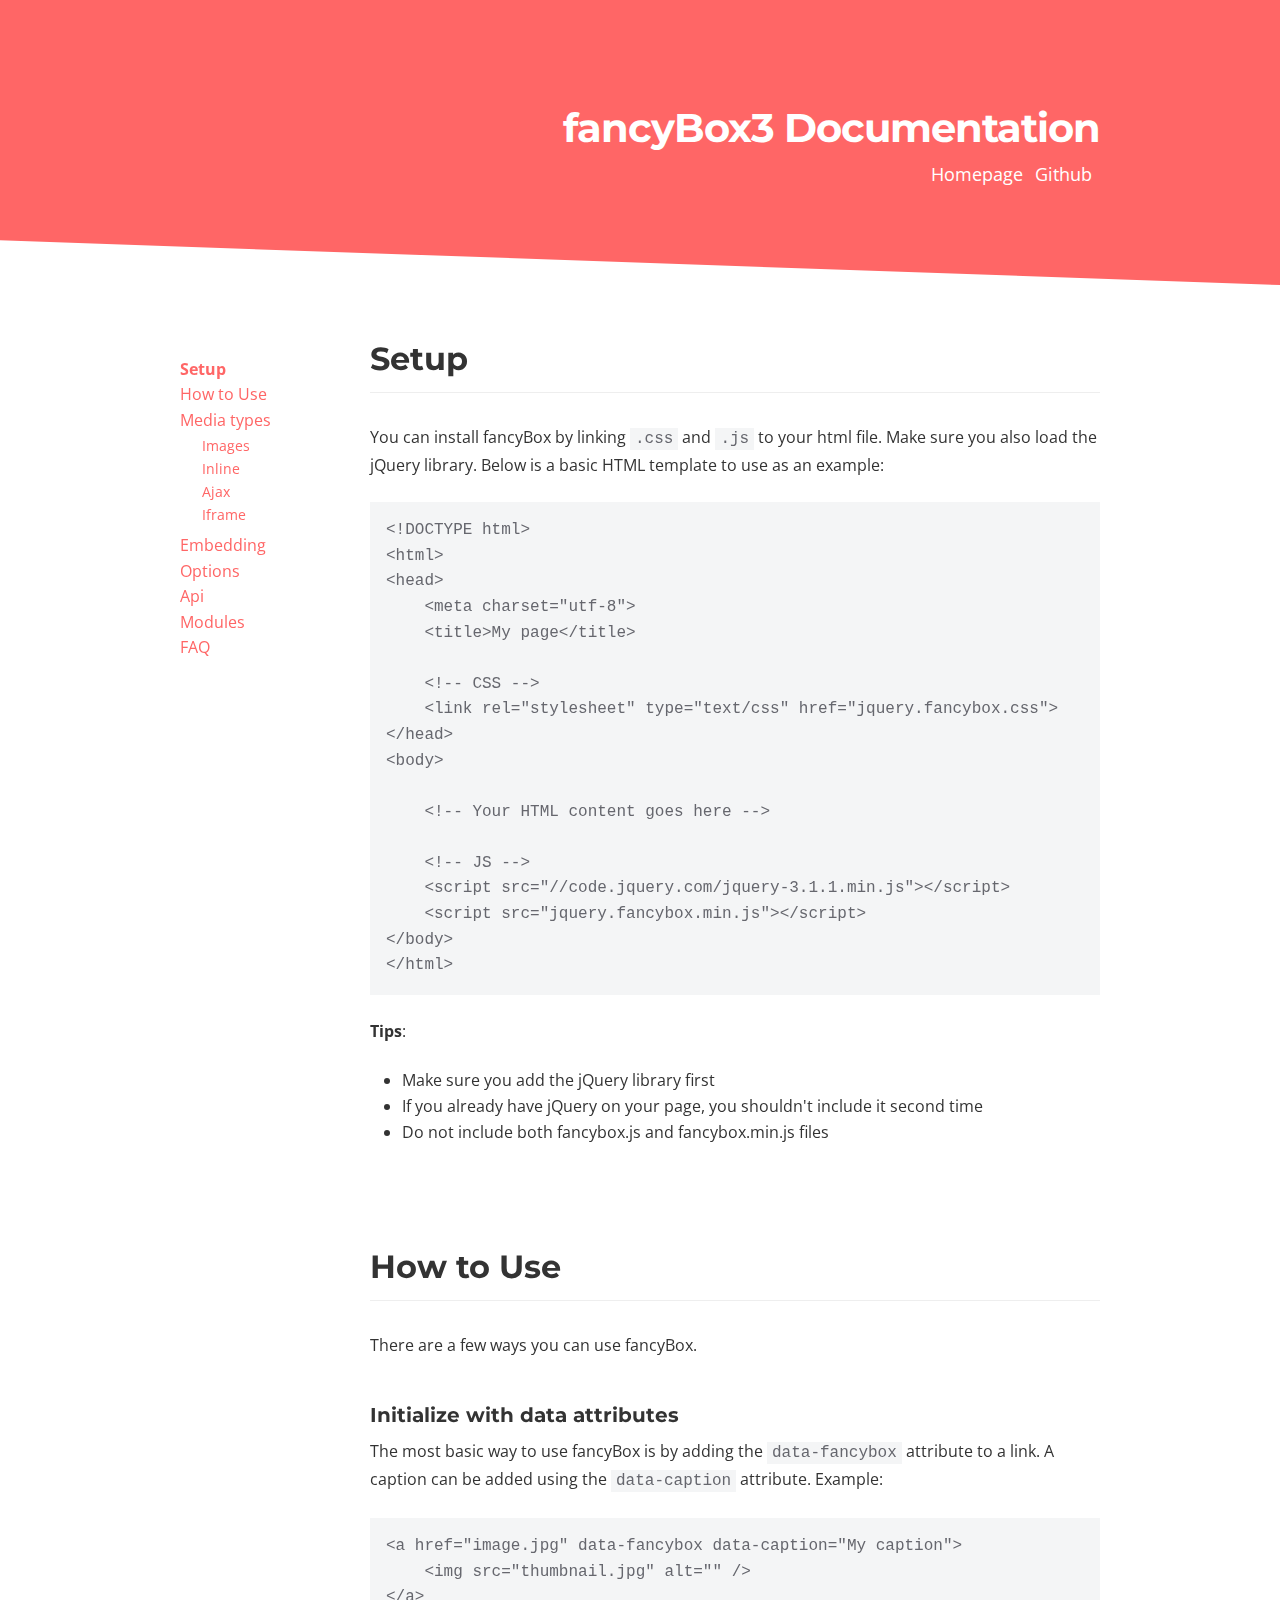
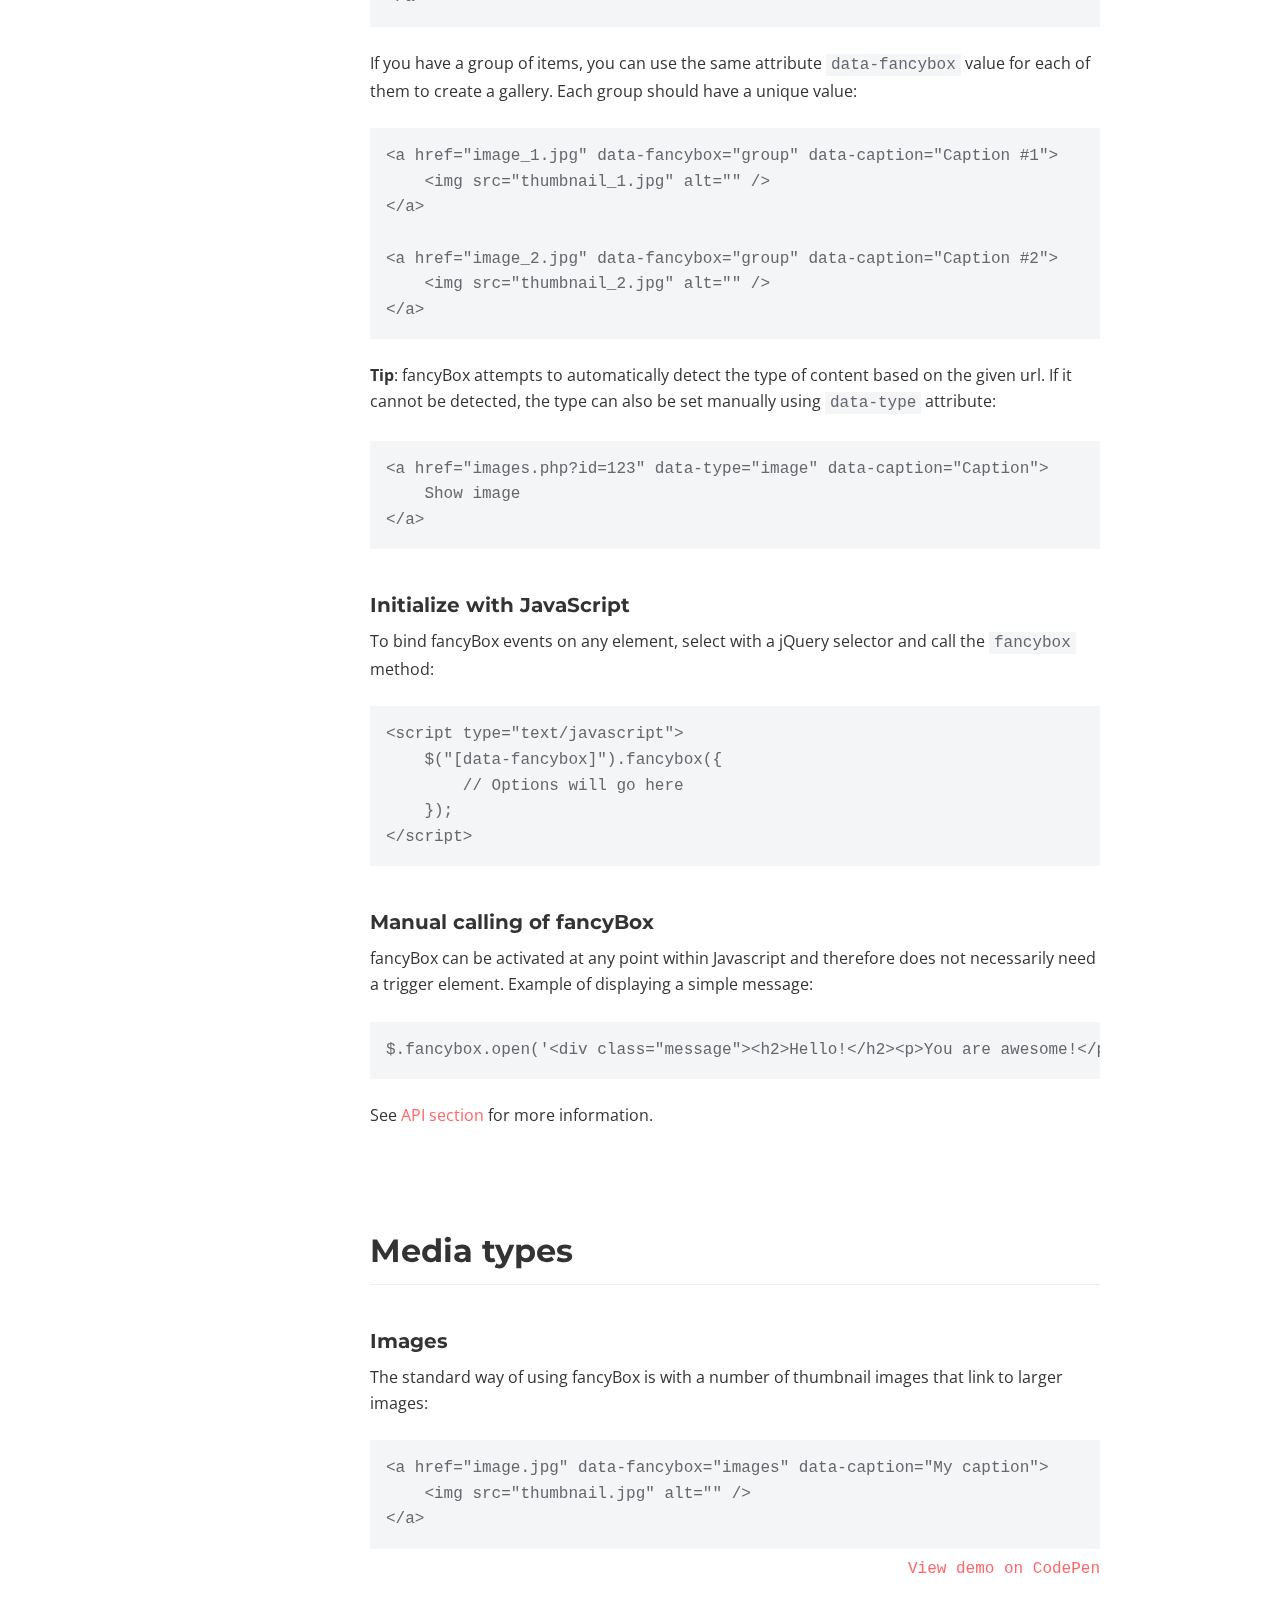
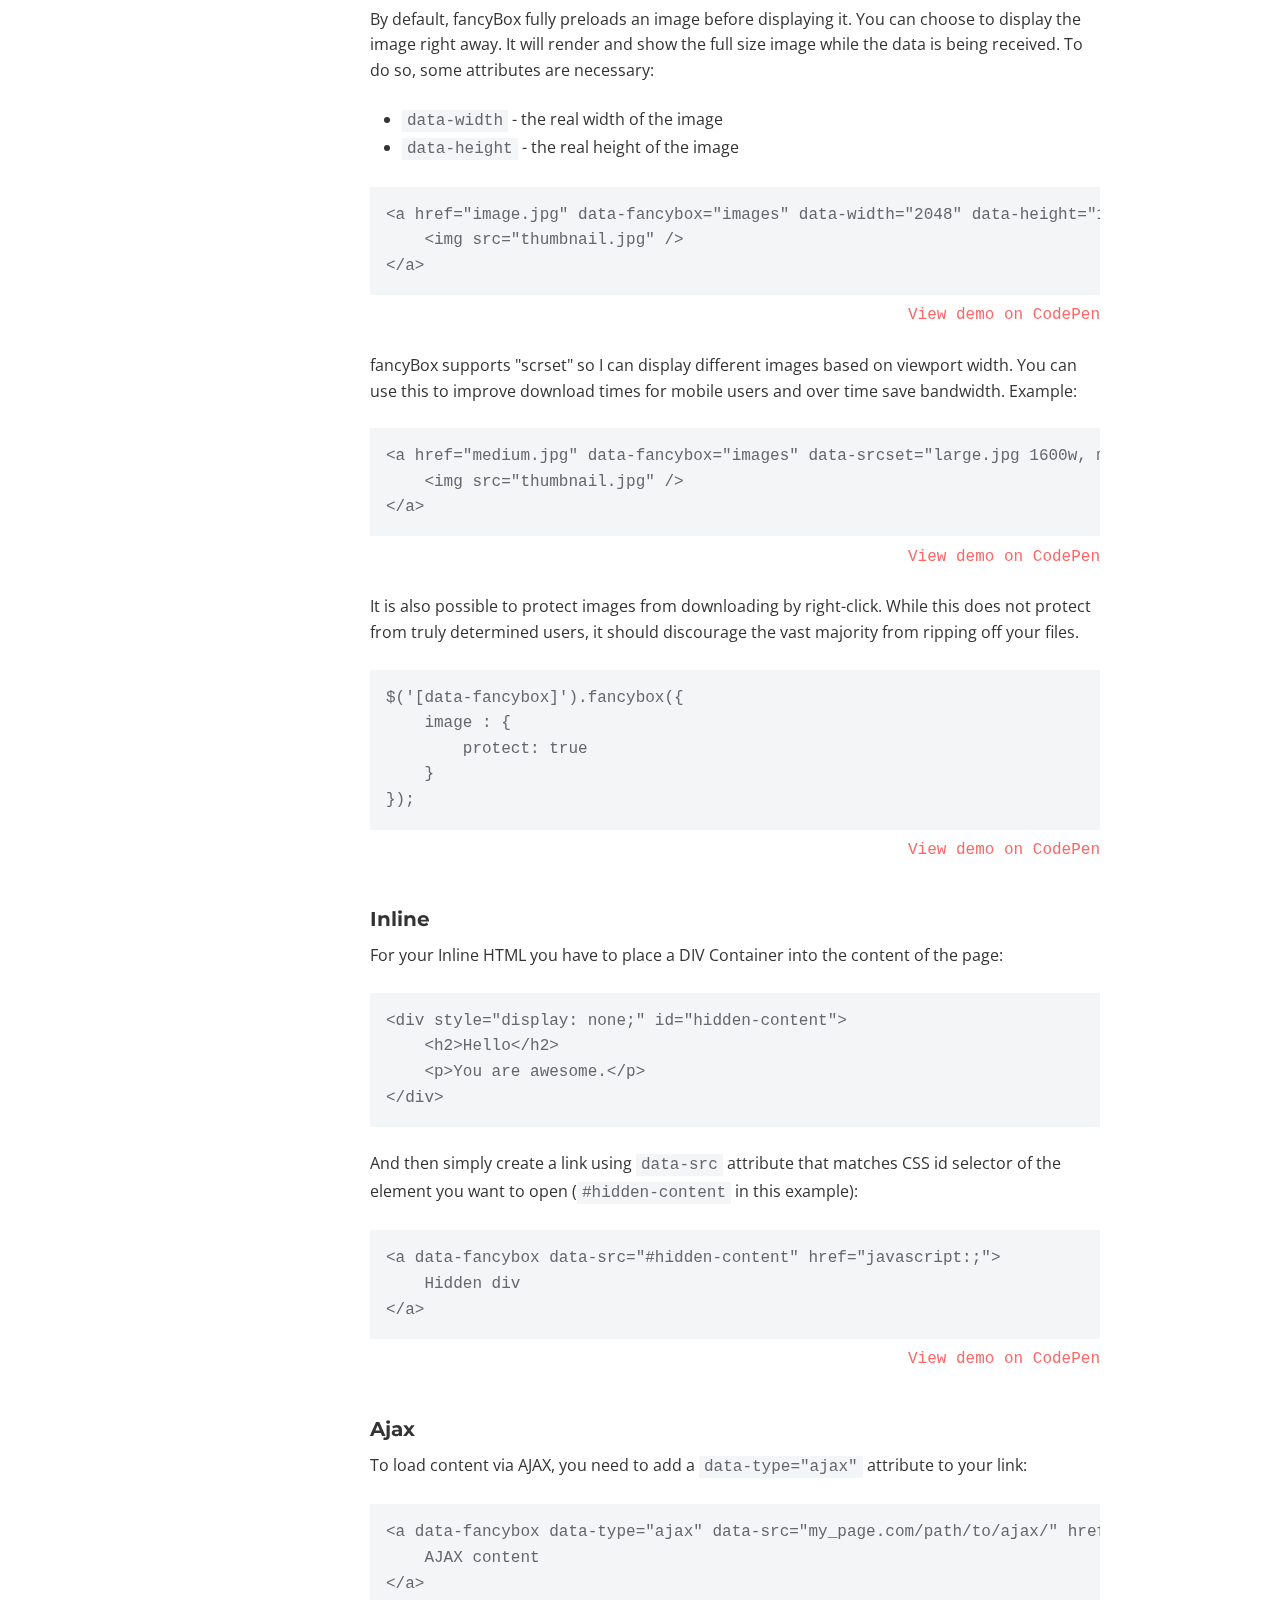
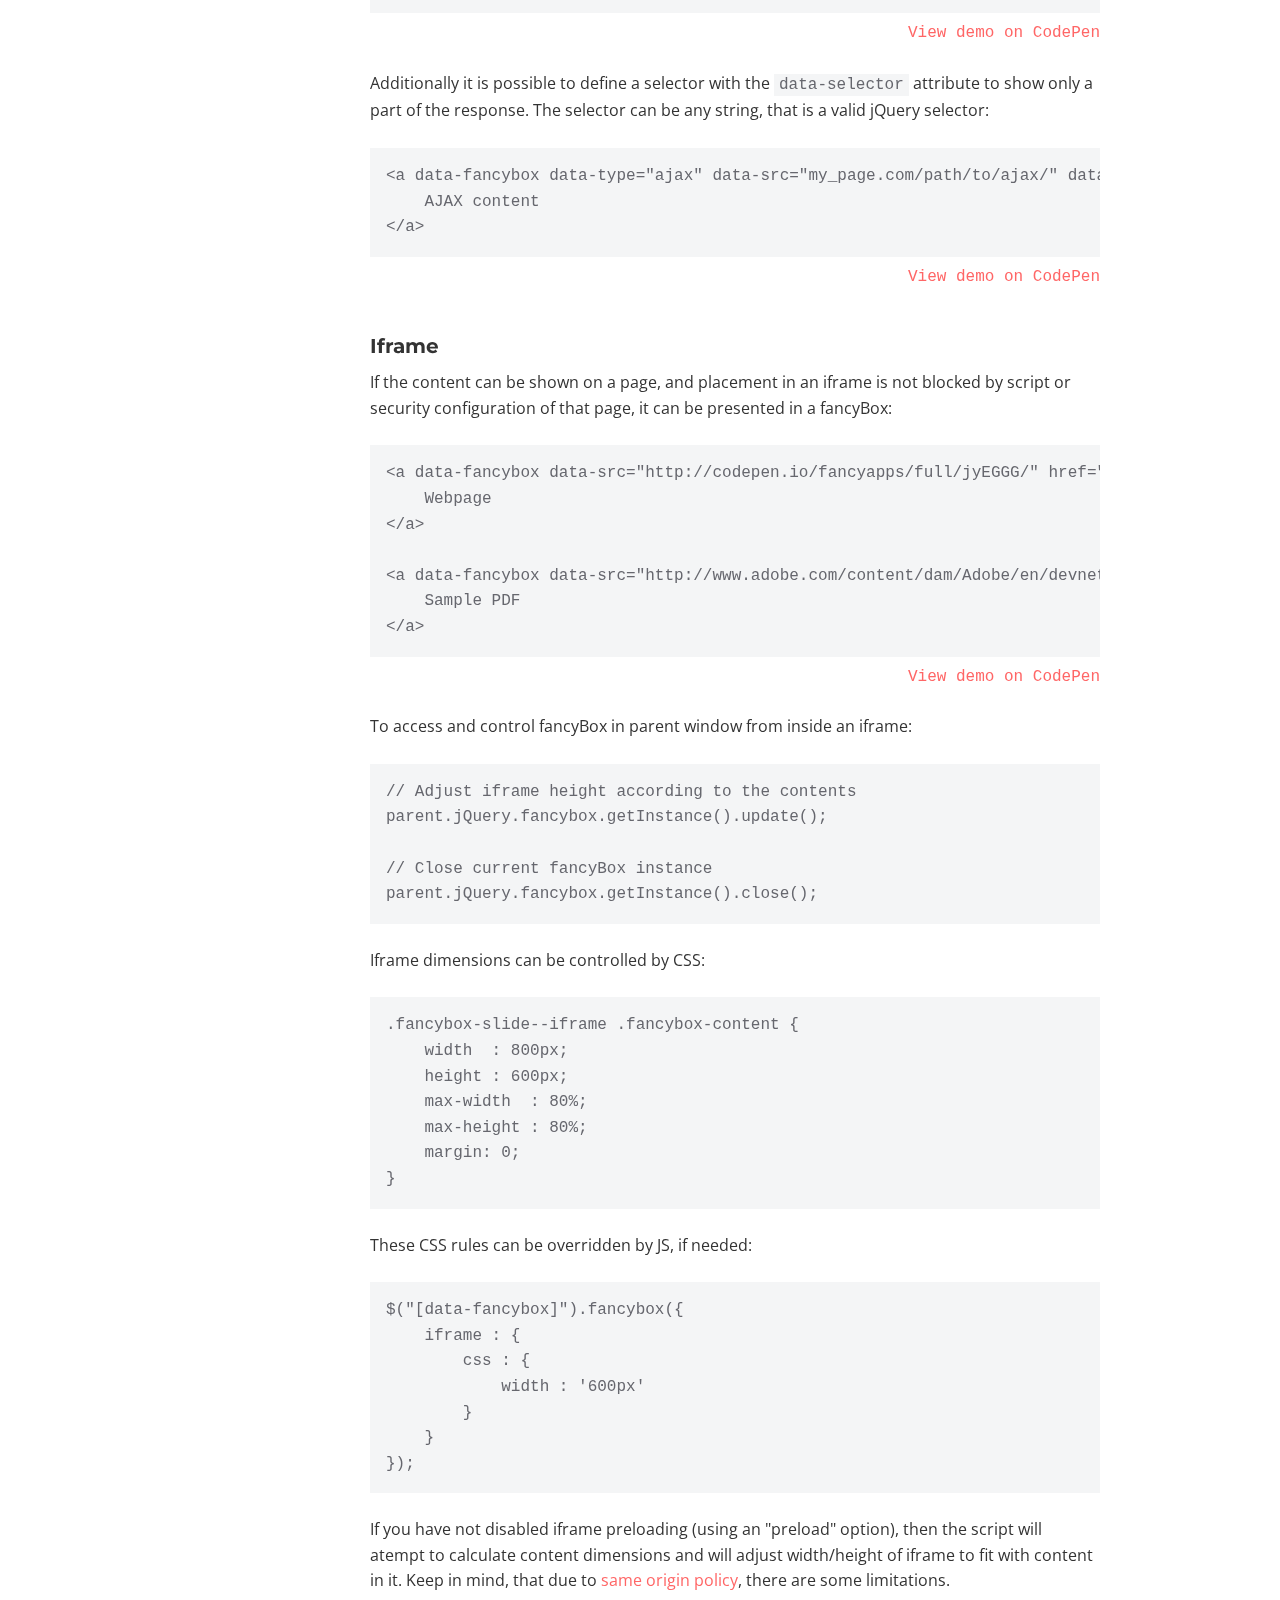
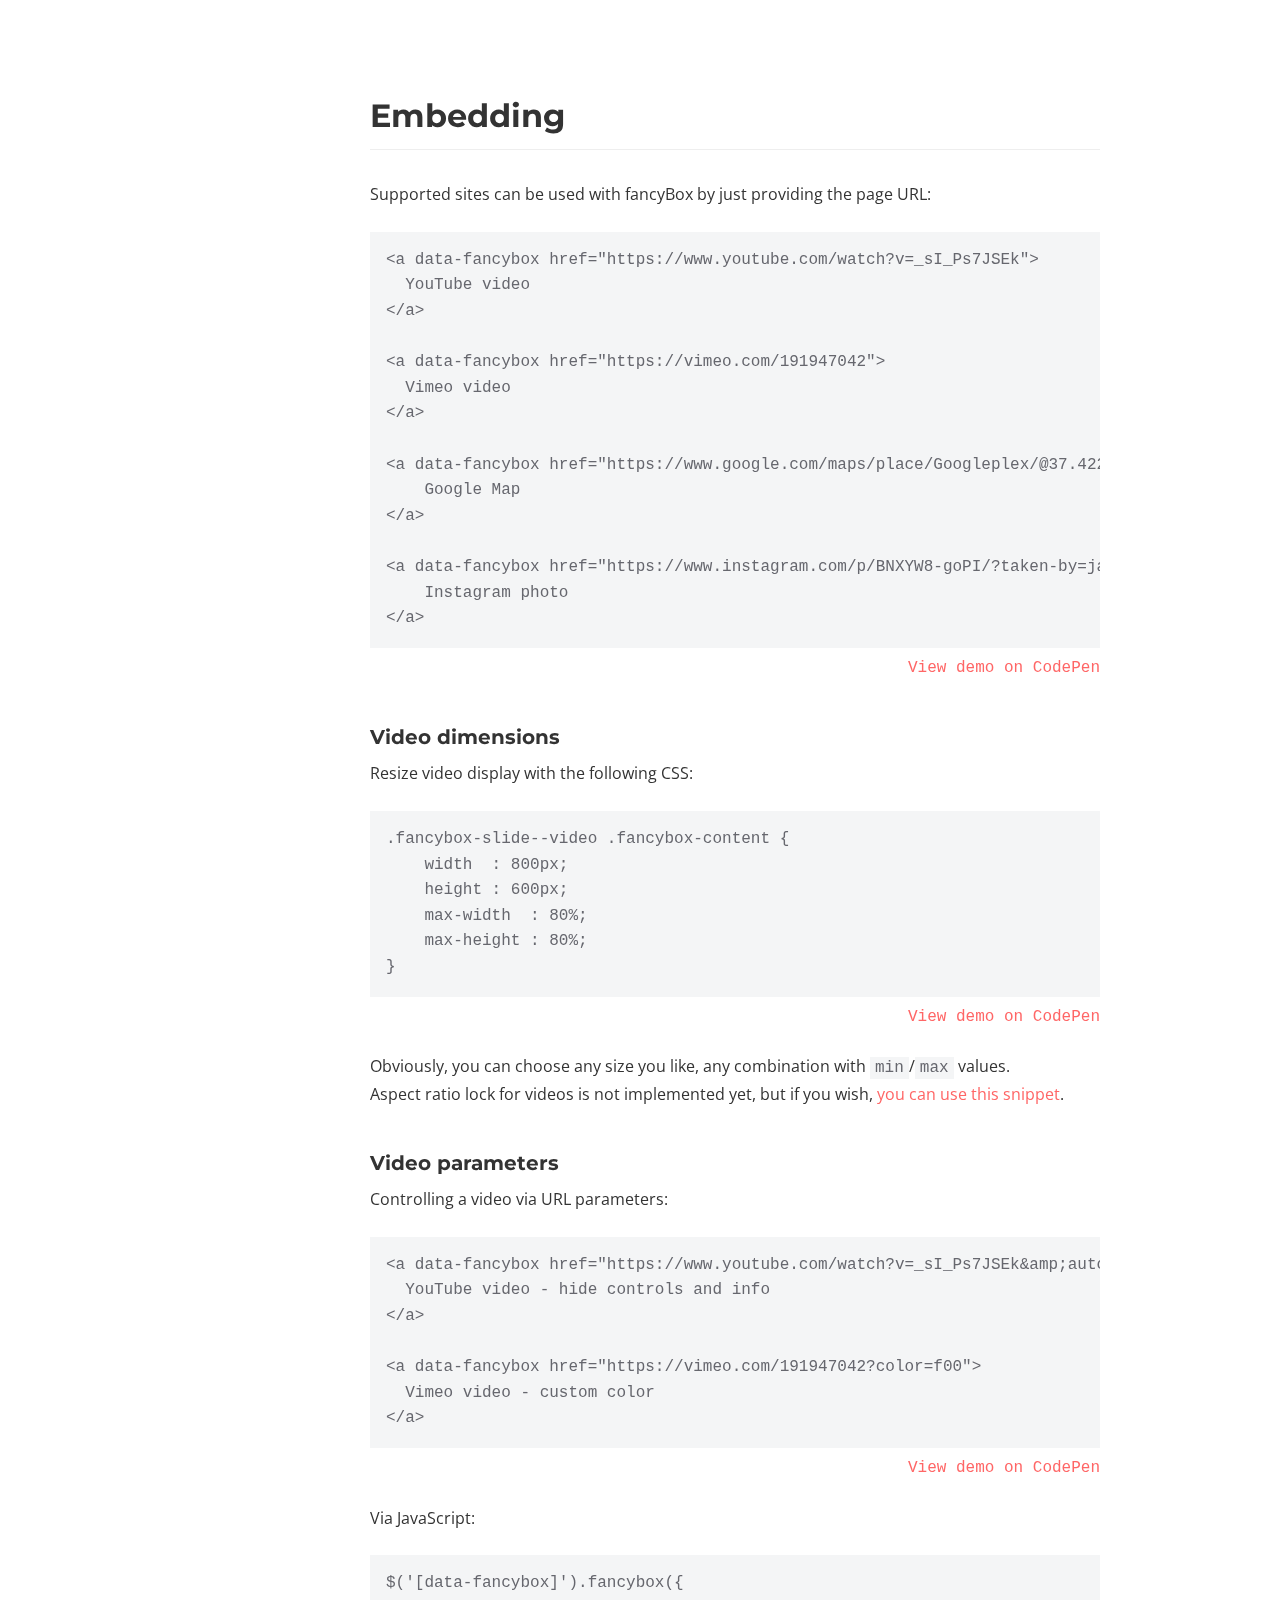
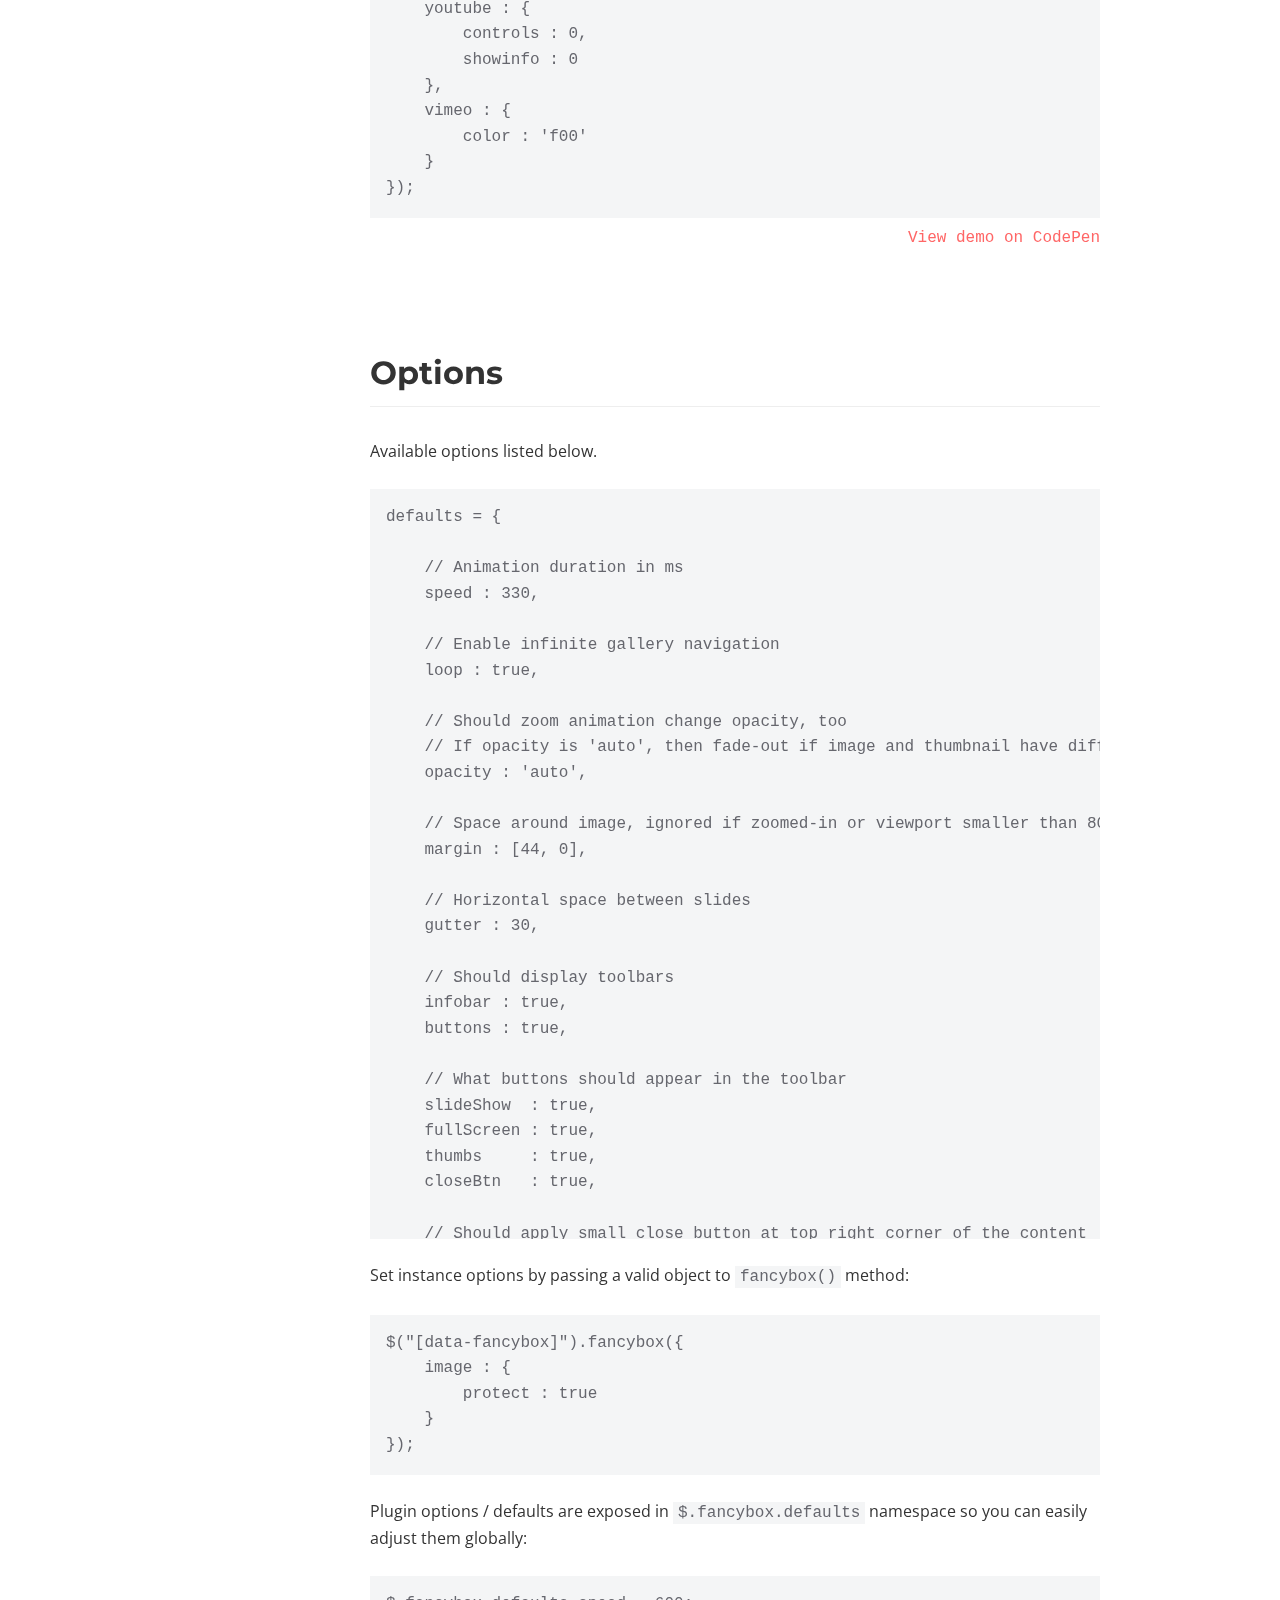
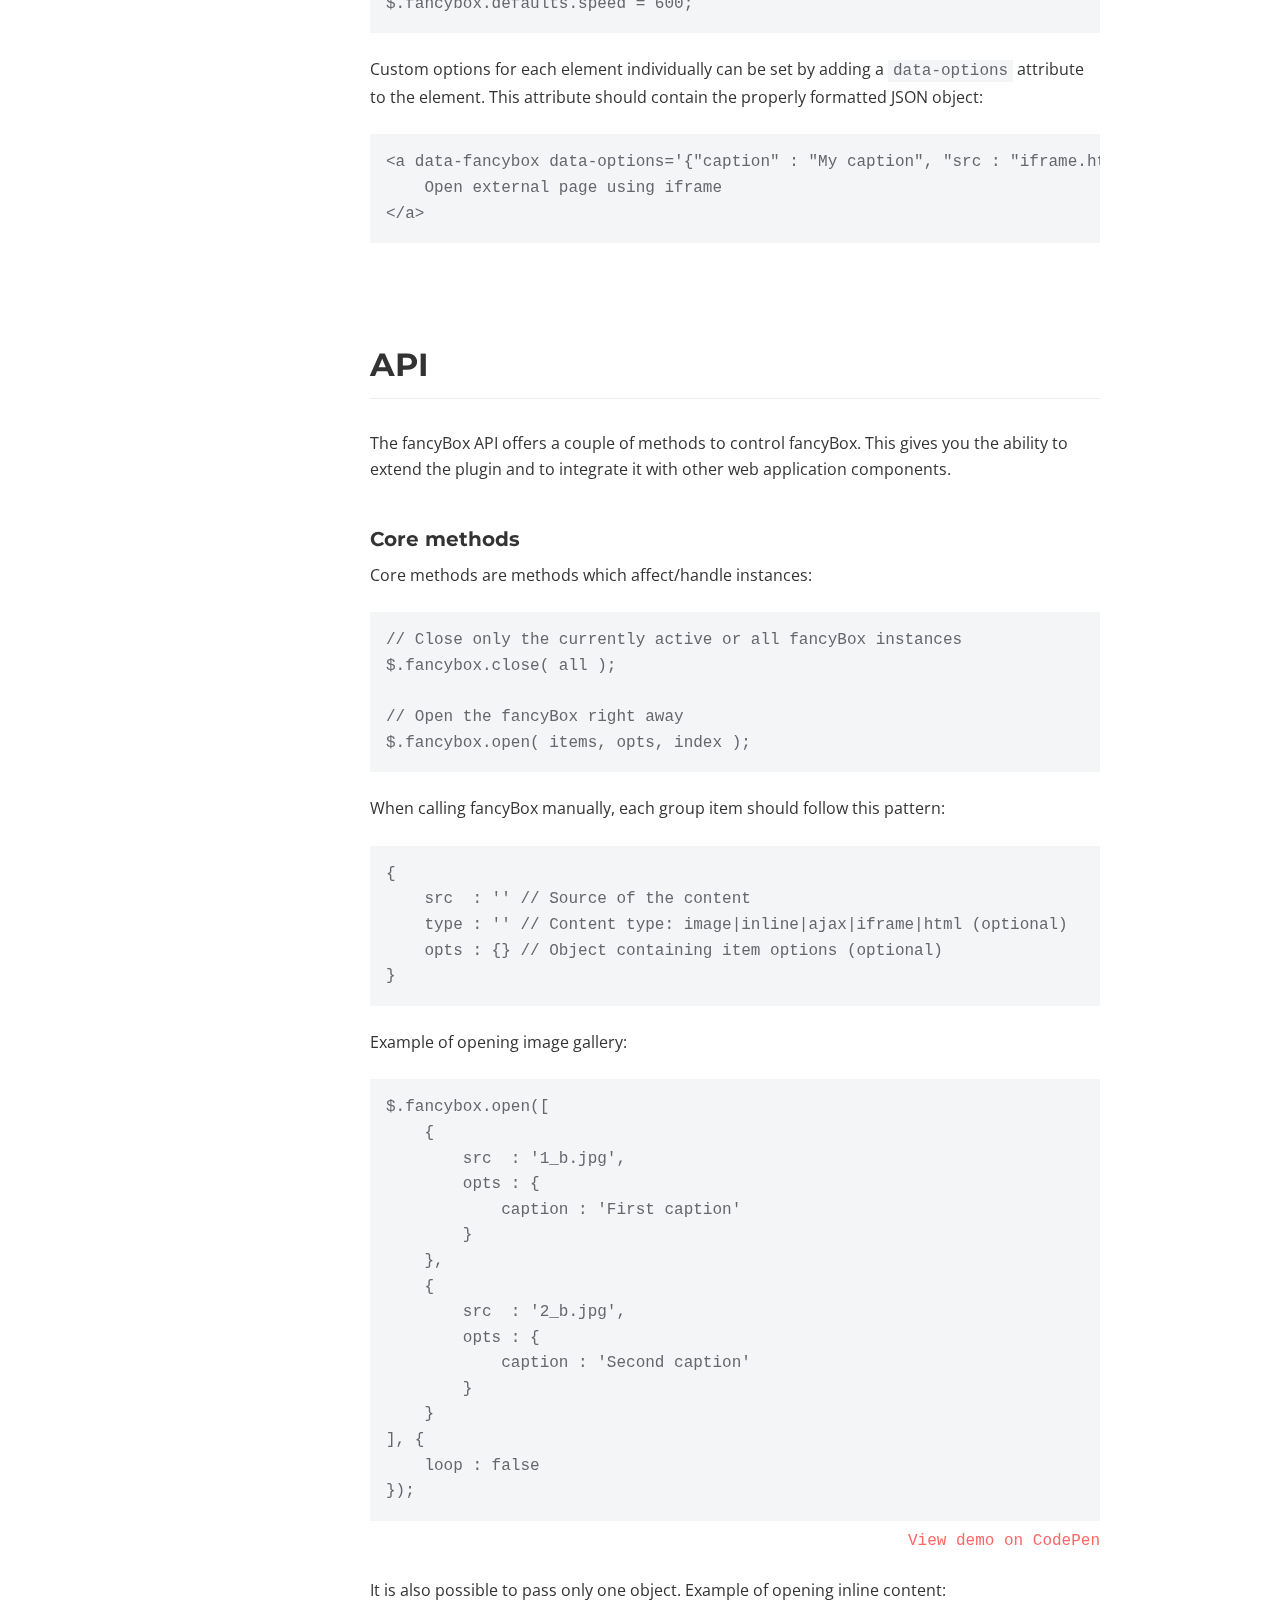
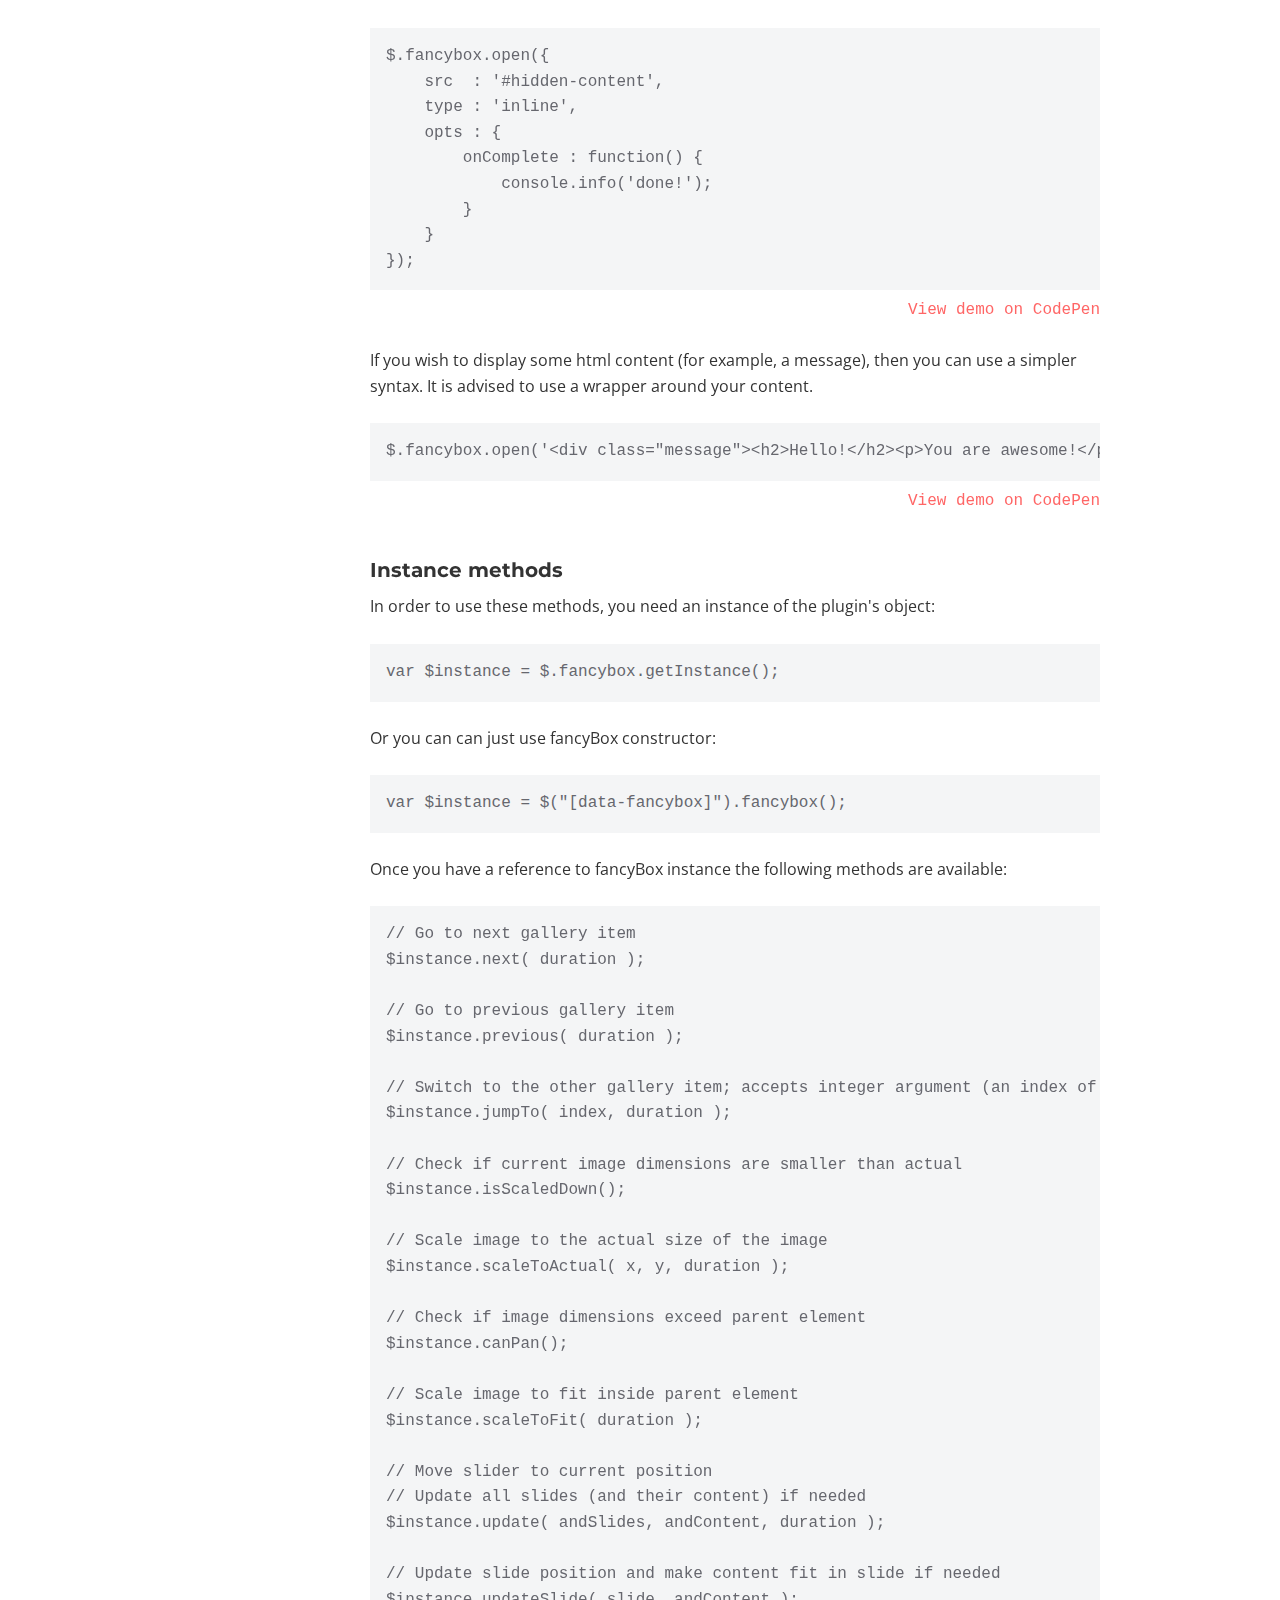
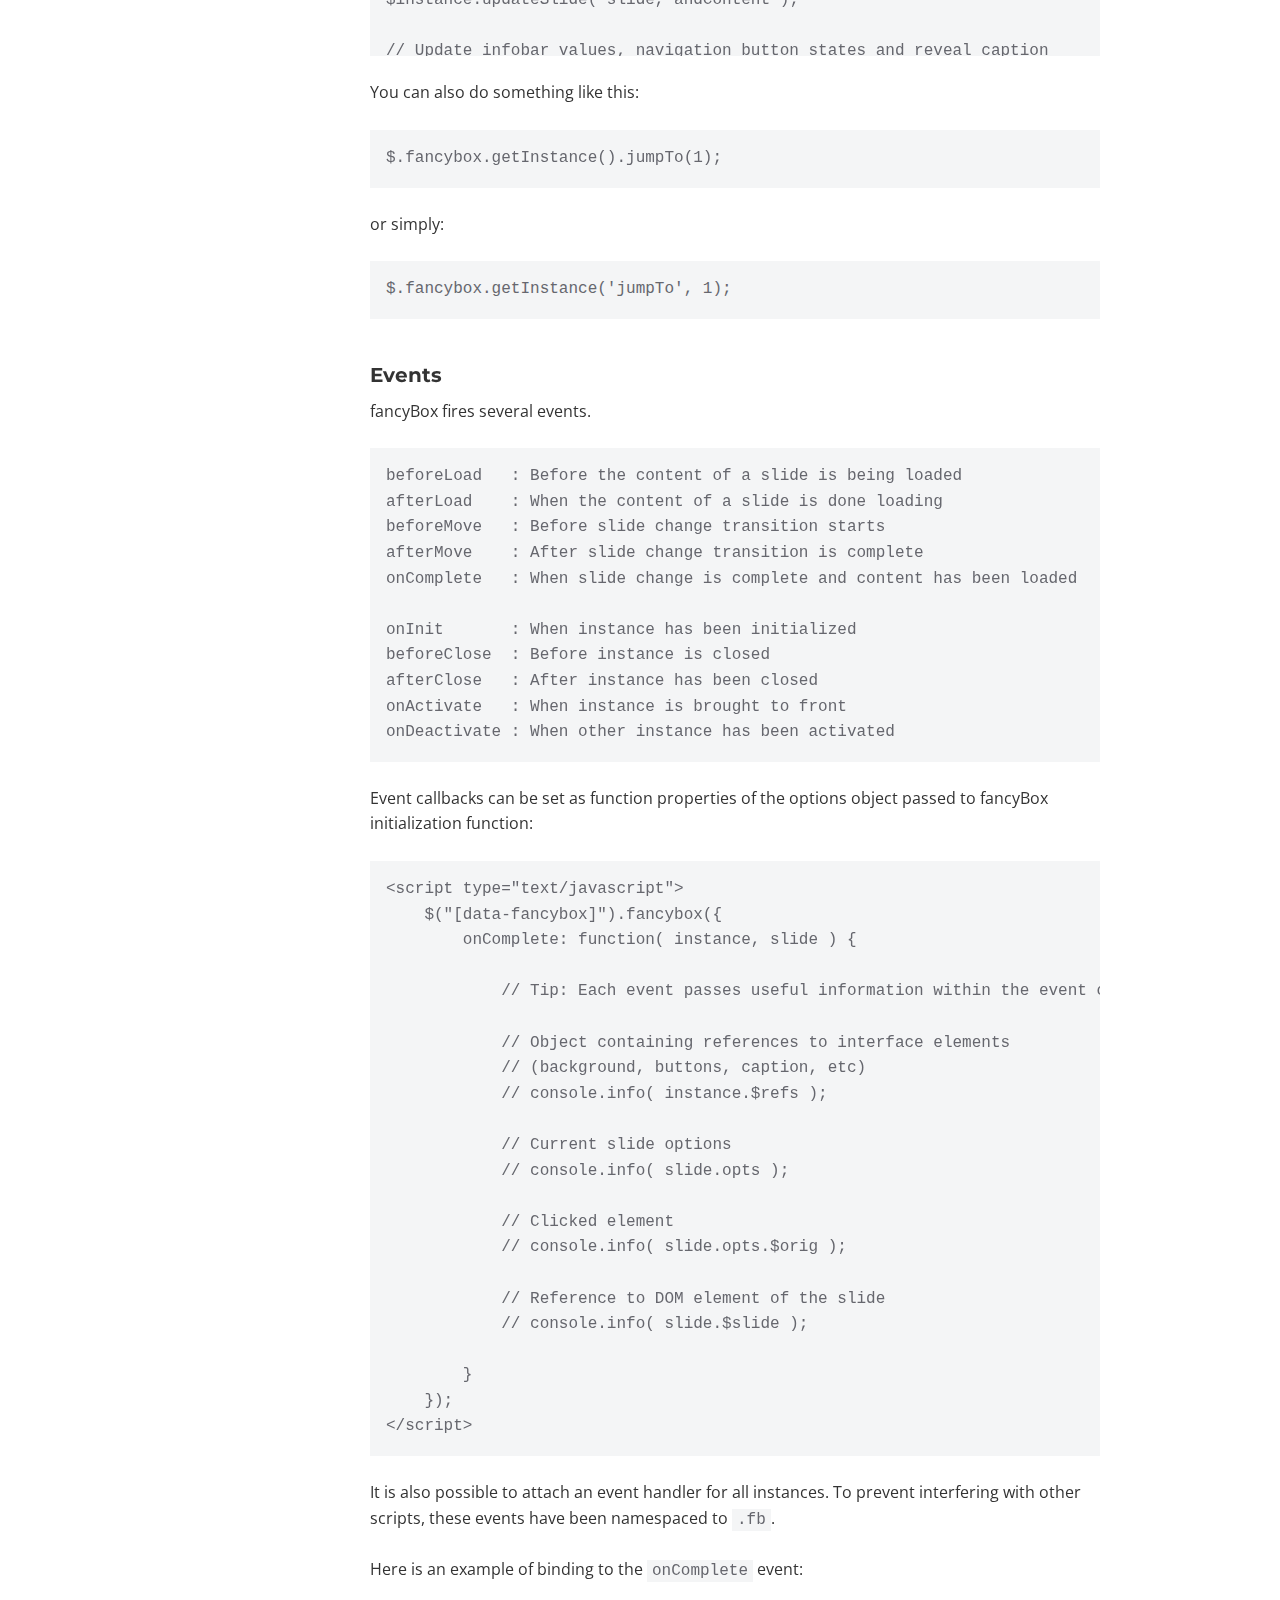
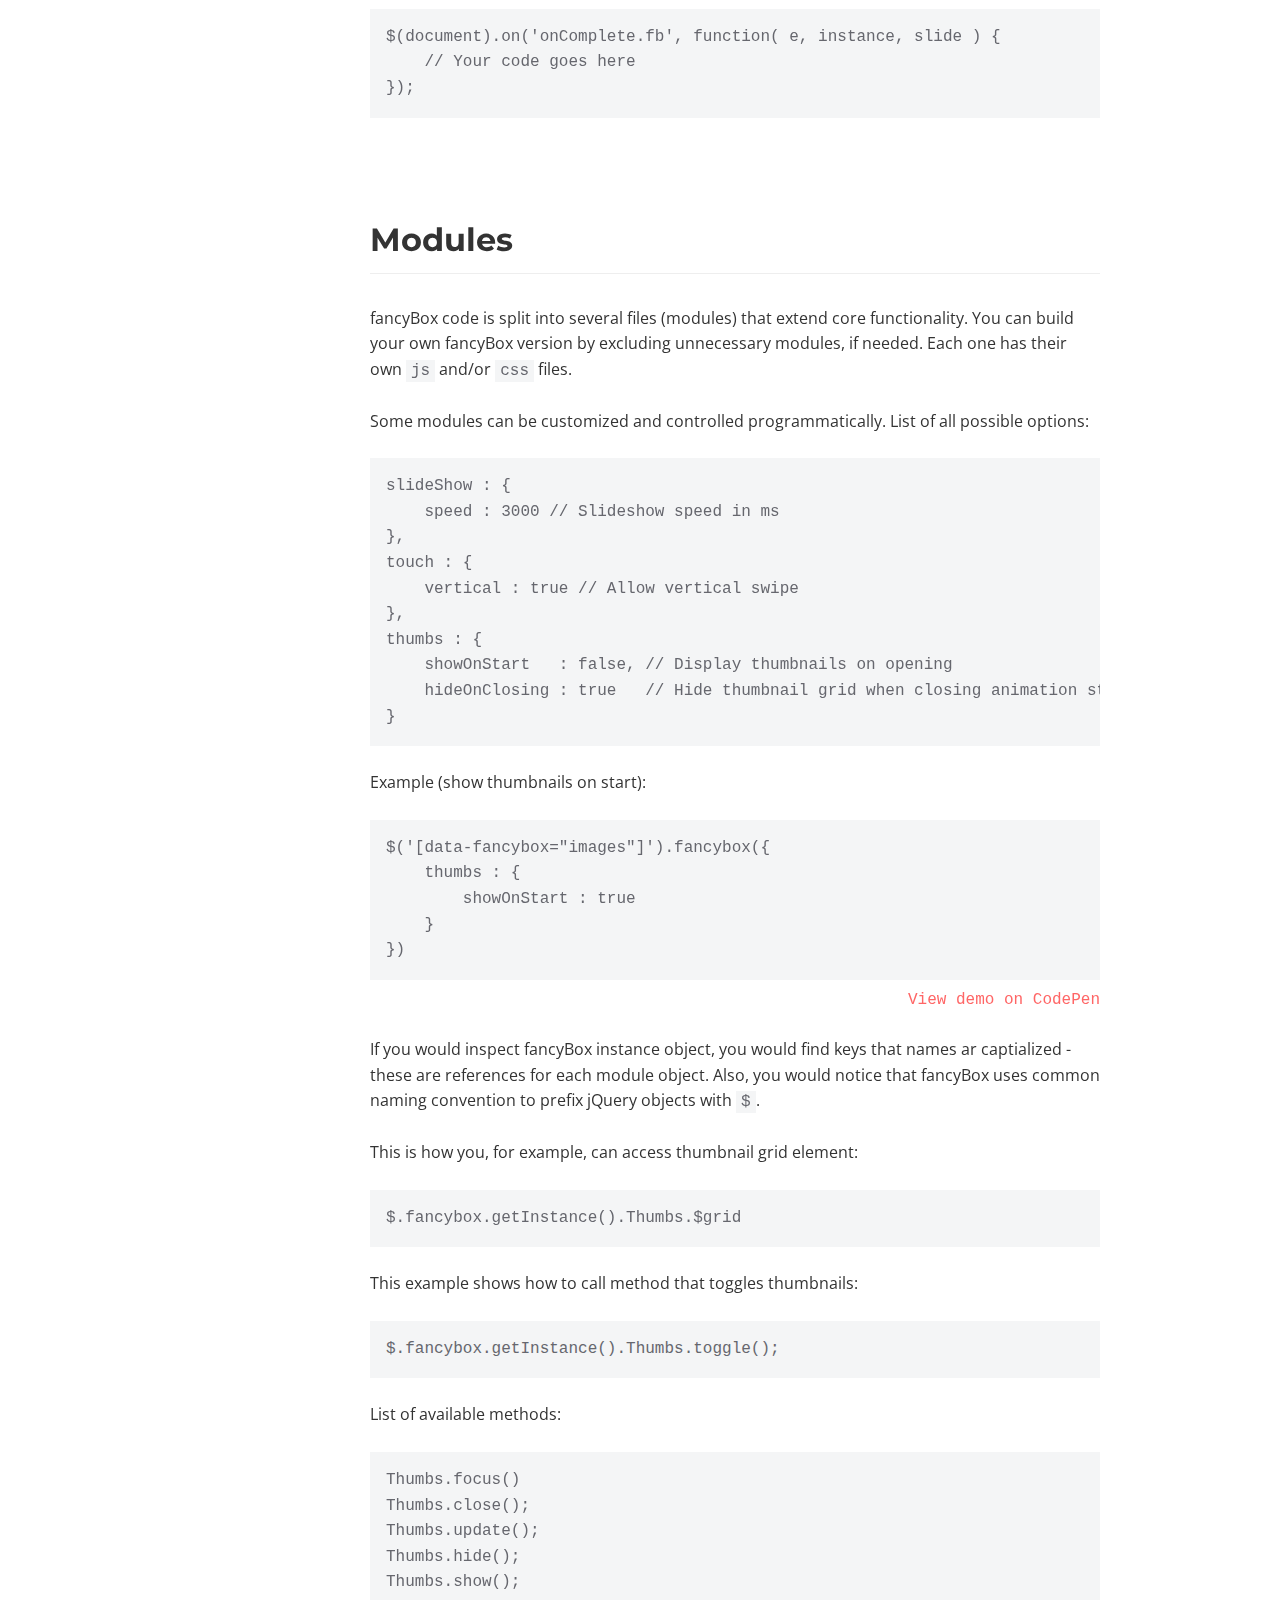
<file: js/fancyBox/docs/index.html>
<!doctype html>
<html>
<head>
	<title>fancyBox - touch enabled, responsive and fully customizable lightbox script</title>

	<meta name="viewport" content="user-scalable=no, width=device-width, initial-scale=1.0, maximum-scale=1.0">
	<meta content="text/html;charset=utf-8" http-equiv="Content-Type">

	<link href="https://fonts.googleapis.com/css?family=Montserrat:400,700|Open+Sans:400,700" rel="stylesheet">

	<script src="//code.jquery.com/jquery-3.1.1.min.js"></script>

	<style>
		/* Reset */

		html, body, div, span, applet, object, iframe, h1, h2, h3, h4, h5, h6, p, blockquote, pre, a, abbr, acronym, address, big, cite, code, del, dfn, em, img, ins, kbd, q, s, samp, small, strike, strong, sub, sup, tt, var, b, u, i, center, dl, dt, dd, ol, ul, li, fieldset, form, label, legend, table, caption, tbody, tfoot, thead, tr, th, td, article, aside, canvas, details, embed, figure, figcaption, footer, header, hgroup, menu, nav, output, ruby, section, summary, time, mark, audio, video {
			margin: 0;
			padding: 0;
			border: 0;
			font-size: 100%;
			font: inherit;
			vertical-align: baseline;
		}

		html {
		 	box-sizing: border-box;
		}

		*, *:before, *:after {
		 	box-sizing: inherit;
		}

		article, aside, details, figcaption, figure, footer, header, hgroup, menu, nav, section {
			display: block;
		}

		table {
			border-collapse: collapse;
			border-spacing: 0;
		}

		/* Common styling */

		body {
			-webkit-text-size-adjust: none;
			font-family: 'Open Sans', 'Helvetica Neue', Helvetica, Arial, sans-serif;
			font-size: 16px;
			line-height: 1.6;
			color: #333;
		}

		h1, h2, h3 {
			font-family: 'Montserrat', 'Helvetica Neue', Helvetica, Arial, sans-serif;
			font-weight: 700;
			color: #333;
		}

		a {
			color: #FF6666;
			text-decoration: none;
		}

		a:hover {
			text-decoration: underline;
		}

		a.active {
			font-weight: bold;
		}

		h1, h2, h3 {
		    font-family: 'Montserrat', sans-serif;
		    font-weight: 700;
		    color: #333;
		}

		h1 {
			font-size: 2.5em;
			font-weight: bold;
			letter-spacing: -1px;
		}

		h1 a:hover {
			text-decoration: none;
		}

		h2 {
			margin: 3em 0 1em 0;
			padding-bottom: 0.25em;
			font-size: 2em;
			border-bottom: 1px solid #eee;
		}

		h2:first-of-type {
			margin-top: 0;
		}

		h3 {
			margin-top: 2em;
			font-size: 1.25em;
		}

		b {
			font-weight: 700;
		}

		p {
			margin: 0.5em 0 1.5em 0;
		}

		p:last-child {
			margin-bottom: 0;
		}

		ul {
		    padding-left: 2em;
		    margin: 0.5em 0 1.5em 0;
		}

		pre, code, .demo {
			font-family: Consolas,"Liberation Mono",Courier,monospace;
		}

		pre, code {
			background: #F4F5F6;
			color: #66676E;
		}

		pre {
			padding: 1em;
			margin-bottom: 1.5em;
			overflow: auto;
			max-height: calc(100vh - 150px);
			-moz-tab-size: 4;
			tab-size: 4;
		}

		code {
			padding: 2px 5px;
		}

		pre code {
			padding: 0;
		}

		.demo {
			margin-top: -1em;
			text-align: right;
		}


		/* Layout */

		header {
			position: relative;
			padding: 6em 0 6em 0;
			margin-bottom: 3em;
			background: #FF6666;
			color: #fff;
			text-align: right;
		}

		header:before {
			content: '';
			position: absolute;
			left: 0;
			right: 0;
			top: 100%;
			height: 500px;
			background: #fff;
			-webkit-transform-origin: right;
			    -ms-transform-origin: right;
			       transform-origin: right;
			-webkit-transform: skewY(2deg);
			    -ms-transform: skewY(2deg);
			        transform: skewY(2deg);
		}

		.content {
			position: relative;
			max-width: 1020px;
			margin: 0 auto;
			padding: 0 50px;
		}

		section .content {
			padding-left: 240px;
		}

		footer .content {
			padding: 6em 50px 3em 240px;
		}

		aside {
			position: absolute;
			top: 0;
			left : 50px;
			width: 200px;
		}

		/* Header */

		header h1, header h1 a {
			color: #fff;
		}

		header ul {
			margin: 0;
			padding: 0;
			list-style: none;
		}

		header ul li {
			display: inline-block;
			margin-right: 0.5em;
		}

		header ul li a {
			font-size: 1.125em;
			color: #fff;
		}

		/* Sidebar */

		aside ul {
			position: relative;;
			top: 0;
			list-style: none;
			padding: 1.5em 0;
			margin: 0;
		}

		aside ul ul {
			padding: 0 0 0.5em 1.5em;
			font-size: 90%;
		}

		@media all and (max-width: 800px) {

			aside {
				position: relative;
				left: 0;
			}

			.content {
				padding: 0 25px;
			}

			section .content,
			footer .content {
				padding-left: 25px;
			}

		}

	</style>
</head>
<body>

	<header>
		<div class="content">
			<h1><a href="http://fancyapps.com/fancybox/3/">fancyBox3</a> Documentation</h1>

			<ul>
				<li><a href="http://fancyapps.com/fancybox/3/">Homepage</a></li>
				<li><a href="https://github.com/fancyapps/fancyBox">Github</a></li>
			</ul>
		</div>
	</header>

	<section>
		<div class="content">

			<aside>
				<ul class="sticky">
					<li><a href="#setup">Setup</a></li>
					<li><a href="#usage">How to Use</a></li>
					<li>
						<a href="#media_types">Media types</a>

						<ul>
							<li><a href="#images">Images</a></li>
							<li><a href="#inline">Inline</a></li>
							<li><a href="#ajax">Ajax</a></li>
							<li><a href="#iframe">Iframe</a></li>
						</ul>
					</li>
					<li><a href="#embedding">Embedding</a></li>
					<li><a href="#options">Options</a></li>
					<li><a href="#api">Api</a></li>
					<li><a href="#modules">Modules</a></li>
					<li><a href="#faq">FAQ</a></li>
				</ul>
			</aside>

<!--

	Setup
	=====

-->
			<h2 id="setup">Setup</h2>

			<p>
				You can install fancyBox by linking <code>.css</code> and <code>.js</code> to your html file.

				Make sure you also load the jQuery library.
				Below is a basic HTML template to use as an example:
			</p>

			<pre>&lt;!DOCTYPE html&gt;
&lt;html&gt;
&lt;head&gt;
	&lt;meta charset=&quot;utf-8&quot;&gt;
	&lt;title&gt;My page&lt;/title&gt;

	&lt;!-- CSS --&gt;
	&lt;link rel=&quot;stylesheet&quot; type=&quot;text/css&quot; href=&quot;jquery.fancybox.css&quot;&gt;
&lt;/head&gt;
&lt;body&gt;

	&lt;!-- Your HTML content goes here --&gt;

	&lt;!-- JS --&gt;
	&lt;script src=&quot;//code.jquery.com/jquery-3.1.1.min.js&quot;&gt;&lt;/script&gt;
	&lt;script src=&quot;jquery.fancybox.min.js&quot;&gt;&lt;/script&gt;
&lt;/body&gt;
&lt;/html&gt;
</pre>

			<p><b>Tips</b>:</p>

			<ul>
				<li>Make sure you add the jQuery library first</li>
				<li>If you already have jQuery on your page, you shouldn't include it second time</li>
				<li>Do not include both fancybox.js and fancybox.min.js files</li>
			</ul>

<!--

	How To Use
	==========

-->
			<h2 id="usage">How to Use</h2>

			<p>
				There are a few ways you can use fancyBox.
			</p>


			<h3>Initialize with data attributes</h3>

			<p>
				The most basic way to use fancyBox is by adding the <code>data-fancybox</code> attribute to a link.
				A caption can be added using the <code>data-caption</code> attribute. Example:
			</p>

			<pre>&lt;a href="image.jpg" data-fancybox data-caption="My caption"&gt;
	&lt;img src="thumbnail.jpg" alt="" /&gt;
&lt;/a&gt;</pre>

			<p>
				If you have a group of items, you can use the same attribute <code>data-fancybox</code> value for each of them to create a gallery.
				Each group should have a unique value:
			</p>

			<pre>&lt;a href="image_1.jpg" data-fancybox="group" data-caption="Caption #1"&gt;
	&lt;img src="thumbnail_1.jpg" alt="" /&gt;
&lt;/a&gt;

&lt;a href="image_2.jpg" data-fancybox="group" data-caption="Caption #2"&gt;
	&lt;img src="thumbnail_2.jpg" alt="" /&gt;
&lt;/a&gt;
</pre>

			<p>
				<b>Tip</b>:

				fancyBox attempts to automatically detect the type of content based on the given url.

				If it cannot be detected, the type can also be set manually using <code>data-type</code> attribute:

				<pre>&lt;a href="images.php?id=123" data-type="image" data-caption="Caption"&gt;
	Show image
&lt;/a&gt;</pre>
			</p>



			<h3>Initialize with JavaScript</h3>

			<p>
				To bind fancyBox events on any element, select with a jQuery selector and call the <code>fancybox</code> method:
			</p>

			<pre><code>&lt;script type=&quot;text/javascript&quot;&gt;
	$(&quot;[data-fancybox]&quot;).fancybox({
		// Options will go here
	});
&lt;/script&gt;</code></pre>


			<h3>Manual calling of fancyBox</h3>

			<p>
				fancyBox can be activated at any point within Javascript and therefore does not necessarily need a trigger element.

				Example of displaying a simple message:
			</p>

			<pre><code>$.fancybox.open('&lt;div class=&quot;message&quot;&gt;&lt;h2&gt;Hello!&lt;/h2&gt;&lt;p&gt;You are awesome!&lt;/p&gt;&lt;/div&gt;');</code></pre>

			<p>
				See <a href="#api">API section</a> for more information.
			</p>

<!--

	Examples
	=========

-->
			<h2 id="media_types">Media types</h2>


			<h3 id="images">Images</h3>

			<p>
				The standard way of using fancyBox is with a number of thumbnail images that link to larger images:
			</p>

			<pre><code>&lt;a href="image.jpg" data-fancybox="images" data-caption="My caption"&gt;
	&lt;img src="thumbnail.jpg" alt="" /&gt;
&lt;/a&gt;</code></pre>

			<p class="demo">
				<a href="http://codepen.io/fancyapps/pen/jyEGGG/?editors=1000" target="_blank">View demo on CodePen</a>
			</p>

			<p>
				By default, fancyBox fully preloads an image before displaying it.
				You can choose to display the image right away.
				It will render and show the full size image while the data is being received.
				To do so, some attributes are necessary:
			</p>

			<ul>
				<li><code>data-width</code>  - the real width of the image</li>
				<li><code>data-height</code> - the real height of the image</li>
			</ul>

			<pre><code>&lt;a href=&quot;image.jpg&quot; data-fancybox=&quot;images&quot; data-width=&quot;2048&quot; data-height=&quot;1365&quot;&gt;
    &lt;img src=&quot;thumbnail.jpg&quot; /&gt;
&lt;/a&gt;</code></pre>
			<p class="demo">
				<a href="http://codepen.io/fancyapps/pen/wgBrXd?editors=1000" target="_blank">View demo on CodePen</a>
			</p>

			<p>
				fancyBox supports "scrset" so I can display different images based on viewport width. You can use this to improve download times for mobile users and over time save bandwidth.
				Example:
			</p>

			<pre><code>&lt;a href=&quot;medium.jpg&quot; data-fancybox=&quot;images&quot; data-srcset=&quot;large.jpg 1600w, medium.jpg 1200w, small.jpg 640w&quot;&gt;
	&lt;img src=&quot;thumbnail.jpg&quot; /&gt;
&lt;/a&gt;</code></pre>
			<p class="demo">
				<a href="https://codepen.io/fancyapps/pen/bqbpbO?editors=1000" target="_blank">View demo on CodePen</a>
			</p>

			<p>
				It is also possible to protect images from downloading by right-click.
				While this does not protect from truly determined users, it should discourage the vast majority from ripping off your files.
			</p>

			<pre><code>$('[data-fancybox]').fancybox({
	image : {
		protect: true
	}
});</code></pre>
			<p class="demo">
				<a href="http://codepen.io/fancyapps/pen/RKKqLx?editors=1010" target="_blank">View demo on CodePen</a>
			</p>


			<h3 id="inline">Inline</h3>

			<p>
				For your Inline HTML you have to place a DIV Container into the content of the page:
			</p>

			<pre><code>&lt;div style=&quot;display: none;&quot; id=&quot;hidden-content&quot;&gt;
	&lt;h2&gt;Hello&lt;/h2&gt;
	&lt;p&gt;You are awesome.&lt;/p&gt;
&lt;/div&gt;</code></pre>

			<p>
				And then simply create a link using <code>data-src</code> attribute that matches CSS id selector of the element you want to open (<code>#hidden-content</code> in this example):
			</p>

			<pre><code>&lt;a data-fancybox data-src=&quot;#hidden-content&quot; href=&quot;javascript:;&quot;&gt;
	Hidden div
&lt;/a&gt;</code></pre>
			<p class="demo">
				<a href="http://codepen.io/fancyapps/pen/MJYOOd?editors=1000" target="_blank">View demo on CodePen</a>
			</p>

			<h3 id="ajax">Ajax</h3>

			<p>
				To load content via AJAX, you need to add a <code>data-type="ajax"</code> attribute to your link:
			</p>

			<pre><code>&lt;a data-fancybox data-type=&quot;ajax&quot; data-src=&quot;my_page.com/path/to/ajax/&quot; href=&quot;javascript:;&quot;&gt;
	AJAX content
&lt;/a&gt;</code></pre>
			<p class="demo">
				<a href="http://codepen.io/fancyapps/pen/JEoOvK?editors=1100" target="_blank">View demo on CodePen</a>
			</p>

			<p>
				Additionally it is possible to define a selector with the <code>data-selector</code> attribute to show only a part of the response. The selector can be any string, that is a valid jQuery selector:
			</p>

			<pre><code>&lt;a data-fancybox data-type=&quot;ajax&quot; data-src=&quot;my_page.com/path/to/ajax/&quot; data-selector=&quot;#two&quot; href=&quot;javascript:;&quot;&gt;
	AJAX content
&lt;/a&gt;
</code></pre>
			<p class="demo">
				<a href="http://codepen.io/fancyapps/pen/MJwWKz?editors=1100" target="_blank">View demo on CodePen</a>
			</p>

			<h3 id="iframe">Iframe</h3>

			<p>
				If the content can be shown on a page, and placement in an iframe is not blocked by script or security configuration of that page,
				it can be presented in a fancyBox:
			</p>

			<pre><code>&lt;a data-fancybox data-src=&quot;http://codepen.io/fancyapps/full/jyEGGG/&quot; href=&quot;javascript:;&quot;&gt;
	Webpage
&lt;/a&gt;

&lt;a data-fancybox data-src=&quot;http://www.adobe.com/content/dam/Adobe/en/devnet/acrobat/pdfs/pdf_open_parameters.pdf&quot; href=&quot;javascript:;&quot;&gt;
	Sample PDF
&lt;/a&gt;
</code></pre>
			<p class="demo">
				<a href="http://codepen.io/fancyapps/pen/BpymvO?editors=1000" target="_blank">View demo on CodePen</a>
			</p>


			<p>
				To access and control fancyBox in parent window from inside an iframe:
			</p>

			<pre><code>// Adjust iframe height according to the contents
parent.jQuery.fancybox.getInstance().update();

// Close current fancyBox instance
parent.jQuery.fancybox.getInstance().close();</code></pre>


			<p>
				Iframe dimensions can be controlled by CSS:
			</p>

			<pre><code>.fancybox-slide--iframe .fancybox-content {
	width  : 800px;
	height : 600px;
	max-width  : 80%;
	max-height : 80%;
	margin: 0;
}</code></pre>


			<p>
				These CSS rules can be overridden by JS, if needed:
			</p>

			<pre><code>$(&quot;[data-fancybox]&quot;).fancybox({
	iframe : {
		css : {
			width : '600px'
		}
	}
});</code></pre>


			<p>
				If you have not disabled iframe preloading (using an "preload" option), then the script will atempt to
				calculate content dimensions and will adjust width/height of iframe to fit with content in it.
				Keep in mind, that due to <a href="https://en.wikipedia.org/wiki/Same-origin_policy" target="_blank">same origin policy</a>,
				there are some limitations.
			</p>

<!--

	Embedding
	=======

-->
			<h2 id="embedding">Embedding</h2>

			<p>
				Supported sites can be used with fancyBox by just providing the page URL:
			</p>

			<pre><code>&lt;a data-fancybox href="https://www.youtube.com/watch?v=_sI_Ps7JSEk"&gt;
  YouTube video
&lt;/a&gt;

&lt;a data-fancybox href="https://vimeo.com/191947042"&gt;
  Vimeo video
&lt;/a&gt;

&lt;a data-fancybox href=&quot;https://www.google.com/maps/place/Googleplex/@37.4220041,-122.0833494,17z/data=!4m5!3m4!1s0x0:0x6c296c66619367e0!8m2!3d37.4219998!4d-122.0840572&quot;&gt;
	Google Map
&lt;/a&gt;

&lt;a data-fancybox href=&quot;https://www.instagram.com/p/BNXYW8-goPI/?taken-by=jamesrelfdyer&quot; data-caption=&quot;&lt;span title=&amp;quot;Edited&amp;quot;&gt;balloon rides at dawn ✨🎈&lt;br&gt;was such a magical experience floating over napa valley as the golden light hit the hills.&lt;br&gt;&lt;a href=&amp;quot;https://www.instagram.com/jamesrelfdyer/&amp;quot;&gt;@jamesrelfdyer&lt;/a&gt;&lt;/span&gt;&quot;&gt;
	Instagram photo
&lt;/a&gt;</code></pre>
			<p class="demo">
				<a href="http://codepen.io/fancyapps/pen/LxEOwL?editors=1000" target="_blank">View demo on CodePen</a>
			</p>

			<h3>Video dimensions</h3>

			<p>
				Resize video display with the following CSS:
			</p>

			<pre><code>.fancybox-slide--video .fancybox-content {
	width  : 800px;
	height : 600px;
	max-width  : 80%;
	max-height : 80%;
}</code></pre>
			<p class="demo">
				<a href="http://codepen.io/fancyapps/pen/PWZrzw?editors=1100" target="_blank">View demo on CodePen</a>
			</p>

			<p>
				Obviously, you can choose any size you like, any combination with <code>min</code>/<code>max</code> values.
				<br />
				Aspect ratio lock for videos is not implemented yet, but if you wish, <a href="http://codepen.io/fancyapps/pen/dNzaQq?editors=1010" target="_blank">you can use this snippet</a>.
			</p>



			<h3>Video parameters</h3>

			<p>
				Controlling a video via URL parameters:
			</p>

			<pre><code>&lt;a data-fancybox href=&quot;https://www.youtube.com/watch?v=_sI_Ps7JSEk&amp;amp;autoplay=1&amp;amp;rel=0&amp;amp;controls=0&amp;amp;showinfo=0&quot;&gt;
  YouTube video - hide controls and info
&lt;/a&gt;

&lt;a data-fancybox href=&quot;https://vimeo.com/191947042?color=f00&quot;&gt;
  Vimeo video - custom color
&lt;/a&gt;</code></pre>
			<p class="demo">
				<a href="http://codepen.io/fancyapps/pen/mRVNyO?editors=1000" target="_blank">View demo on CodePen</a>
			</p>


			<p>
				Via JavaScript:
			</p>

			<pre><code>$('[data-fancybox]').fancybox({
	youtube : {
		controls : 0,
		showinfo : 0
	},
	vimeo : {
		color : 'f00'
	}
});</code></pre>
			<p class="demo">
				<a href="http://codepen.io/fancyapps/pen/Qdyeyr?editors=1010" target="_blank">View demo on CodePen</a>
			</p>

<!--

	Options
	=======

-->
			<h2 id="options">Options</h2>

			<p>
				Available options listed below.
			</p>

			<pre>defaults = {

	// Animation duration in ms
	speed : 330,

	// Enable infinite gallery navigation
	loop : true,

	// Should zoom animation change opacity, too
	// If opacity is 'auto', then fade-out if image and thumbnail have different aspect ratios
	opacity : 'auto',

	// Space around image, ignored if zoomed-in or viewport smaller than 800px
	margin : [44, 0],

	// Horizontal space between slides
	gutter : 30,

	// Should display toolbars
	infobar : true,
	buttons : true,

	// What buttons should appear in the toolbar
	slideShow  : true,
	fullScreen : true,
	thumbs     : true,
	closeBtn   : true,

	// Should apply small close button at top right corner of the content
	// If 'auto' - will be set for content having type 'html', 'inline' or 'ajax'
	smallBtn : 'auto',

	image : {

		// Wait for images to load before displaying
		// Requires predefined image dimensions
		// If 'auto' - will zoom in thumbnail if 'width' and 'height' attributes are found
		preload : &quot;auto&quot;,

		// Protect an image from downloading by right-click
		protect : false

	},

	ajax : {

		// Object containing settings for ajax request
		settings : {

			// This helps to indicate that request comes from the modal
			// Feel free to change naming
			data : {
				fancybox : true
			}
		}

	},

	iframe : {

		// Iframe template
		tpl : '&lt;iframe id=&quot;fancybox-frame{rnd}&quot; name=&quot;fancybox-frame{rnd}&quot; class=&quot;fancybox-iframe&quot; frameborder=&quot;0&quot; vspace=&quot;0&quot; hspace=&quot;0&quot; webkitAllowFullScreen mozallowfullscreen allowFullScreen allowtransparency=&quot;true&quot; src=&quot;&quot;&gt;&lt;/iframe&gt;',

		// Preload iframe before displaying it
		// This allows to calculate iframe content width and height
		// (note: Due to &quot;Same Origin Policy&quot;, you can't get cross domain data).
		preload : true,

		// Scrolling attribute for iframe tag
		scrolling : 'no',

		// Custom CSS styling for iframe wrapping element
		css : {}

	},

	// Custom CSS class for layout
	baseClass : '',

	// Custom CSS class for slide element
	slideClass : '',

	// Base template for layout
	baseTpl	: '&lt;div class=&quot;fancybox-container&quot; role=&quot;dialog&quot; tabindex=&quot;-1&quot;&gt;' +
			'&lt;div class=&quot;fancybox-bg&quot;&gt;&lt;/div&gt;' +
			'&lt;div class=&quot;fancybox-controls&quot;&gt;' +
				'&lt;div class=&quot;fancybox-infobar&quot;&gt;' +
					'&lt;button data-fancybox-previous class=&quot;fancybox-button fancybox-button--left&quot; title=&quot;Previous&quot;&gt;&lt;/button&gt;' +
					'&lt;div class=&quot;fancybox-infobar__body&quot;&gt;' +
						'&lt;span class=&quot;js-fancybox-index&quot;&gt;&lt;/span&gt;&amp;nbsp;/&amp;nbsp;&lt;span class=&quot;js-fancybox-count&quot;&gt;&lt;/span&gt;' +
					'&lt;/div&gt;' +
					'&lt;button data-fancybox-next class=&quot;fancybox-button fancybox-button--right&quot; title=&quot;Next&quot;&gt;&lt;/button&gt;' +
				'&lt;/div&gt;' +
				'&lt;div class=&quot;fancybox-buttons&quot;&gt;' +
					'&lt;button data-fancybox-close class=&quot;fancybox-button fancybox-button--close&quot; title=&quot;Close (Esc)&quot;&gt;&lt;/button&gt;' +
				'&lt;/div&gt;' +
			'&lt;/div&gt;' +
			'&lt;div class=&quot;fancybox-slider-wrap&quot;&gt;' +
				'&lt;div class=&quot;fancybox-slider&quot;&gt;&lt;/div&gt;' +
			'&lt;/div&gt;' +
			'&lt;div class=&quot;fancybox-caption-wrap&quot;&gt;&lt;div class=&quot;fancybox-caption&quot;&gt;&lt;/div&gt;&lt;/div&gt;' +
		'&lt;/div&gt;',

	// Loading indicator template
	spinnerTpl : '&lt;div class=&quot;fancybox-loading&quot;&gt;&lt;/div&gt;',

	// Error message template
	errorTpl : '&lt;div class=&quot;fancybox-error&quot;&gt;&lt;p&gt;The requested content cannot be loaded. &lt;br /&gt; Please try again later.&lt;p&gt;&lt;/div&gt;',

	closeTpl : '&lt;button data-fancybox-close class=&quot;fancybox-close-small&quot;&gt;×&lt;/button&gt;',

	// Container is injected into this element
	parentEl : 'body',

	// Enable gestures (tap, zoom, pan and pinch)
	touch : true,

	// Enable keyboard navigation
	keyboard : true,

	// Try to focus on first focusable element after opening
	focus : true,

	// Close when clicked outside of the content
	closeClickOutside : true,

	// Callbacks
	beforeLoad	 : $.noop,
	afterLoad    : $.noop,
	beforeMove 	 : $.noop,
	afterMove    : $.noop,
	onComplete	 : $.noop,

	onInit       : $.noop,
	beforeClose	 : $.noop,
	afterClose	 : $.noop,
	onActivate   : $.noop,
	onDeactivate : $.noop

}
</pre>


				<p>
					Set instance options by passing a valid object to <code>fancybox()</code> method:
				</p>

				<pre><code>$(&quot;[data-fancybox]&quot;).fancybox({
	image : {
		protect : true
	}
});</code></pre>


				<p>
					Plugin options / defaults are exposed in <code>$.fancybox.defaults</code> namespace so you can easily adjust them globally:

				</p>

				<pre><code>$.fancybox.defaults.speed = 600;</code></pre>

				<p>
					Custom options for each element individually can be set by adding a <code>data-options</code>
					attribute to the element.

					This attribute should contain the properly formatted JSON object:
				</p>

				<pre><code>&lt;a data-fancybox data-options='{&quot;caption&quot; : &quot;My caption&quot;, &quot;src : &quot;iframe.html&quot;}' href=&quot;javascript:;&quot;&gt;
	Open external page using iframe
&lt;/a&gt;</code></pre>



<!--

API
===

-->
				<h2 id="api">API</h2>

				<p>
					The fancyBox API offers a couple of methods to control fancyBox.

					This gives you the ability to extend the plugin and to integrate it with other web application components.
				</p>

				<h3 id="core_methods">Core methods</h3>

				<p>
					Core methods are methods which affect/handle instances:
				</p>


				<pre><code>// Close only the currently active or all fancyBox instances
$.fancybox.close( all );

// Open the fancyBox right away
$.fancybox.open( items, opts, index );
</code></pre>


				<p>
					When calling fancyBox manually, each group item should follow this pattern:
				</p>

				<pre><code>{
	src  : '' // Source of the content
	type : '' // Content type: image|inline|ajax|iframe|html (optional)
	opts : {} // Object containing item options (optional)
}
</code></pre>


				<p>
					Example of opening image gallery:
				</p>

				<pre><code>$.fancybox.open([
	{
		src  : '1_b.jpg',
		opts : {
			caption : 'First caption'
		}
	},
	{
		src  : '2_b.jpg',
		opts : {
			caption : 'Second caption'
		}
	}
], {
	loop : false
});</code></pre>
				<p class="demo">
					<a href="http://codepen.io/fancyapps/pen/wgZXzz?editors=1010" target="_blank">View demo on CodePen</a>
				</p>

				<p>
					It is also possible to pass only one object. Example of opening inline content:
				</p>

				<pre><code>$.fancybox.open({
	src  : '#hidden-content',
	type : 'inline',
	opts : {
		onComplete : function() {
			console.info('done!');
		}
	}
});
</code></pre>
				<p class="demo">
					<a href="http://codepen.io/fancyapps/pen/JEVLgN?editors=1010" target="_blank">View demo on CodePen</a>
				</p>

				<p>
					If you wish to display some html content (for example, a message), then you can use a simpler syntax.
					It is advised to use a wrapper around your content.
				</p>

				<pre><code>$.fancybox.open('&lt;div class=&quot;message&quot;&gt;&lt;h2&gt;Hello!&lt;/h2&gt;&lt;p&gt;You are awesome!&lt;/p&gt;&lt;/div&gt;');</code></pre>
				<p class="demo">
					<a href="http://codepen.io/fancyapps/pen/VPNBaK" target="_blank">View demo on CodePen</a>
				</p>



				<h3 id="instance_methods">Instance methods</h3>

				<p>
					In order to use these methods, you need an instance of the plugin's object:
				</p>

				<pre><code>var $instance = $.fancybox.getInstance();</code></pre>

				<p>
					Or you can can just use fancyBox constructor:
				</p>

				<pre><code>var $instance = $(&quot;[data-fancybox]&quot;).fancybox();</code></pre>

				<p>
					Once you have a reference to fancyBox instance the following methods are available:
				</p>


				<pre><code>// Go to next gallery item
$instance.next( duration );

// Go to previous gallery item
$instance.previous( duration );

// Switch to the other gallery item; accepts integer argument (an index of the desired item)
$instance.jumpTo( index, duration );

// Check if current image dimensions are smaller than actual
$instance.isScaledDown();

// Scale image to the actual size of the image
$instance.scaleToActual( x, y, duration );

// Check if image dimensions exceed parent element
$instance.canPan();

// Scale image to fit inside parent element
$instance.scaleToFit( duration );

// Move slider to current position
// Update all slides (and their content) if needed
$instance.update( andSlides, andContent, duration );

// Update slide position and make content fit in slide if needed
$instance.updateSlide( slide, andContent );

// Update infobar values, navigation button states and reveal caption
$instance.updateControls( force );

// Load custom content into the slide
$instance.setContent( slide, content );

// Try to find and focus on the first focusable element
$instance.focus();

// Activates current instance, brings it to the front
$instance.activate();

// Close instance
$instance.close();
</code></pre>


				<p>
					You can also do something like this:
				</p>

				<pre><code>$.fancybox.getInstance().jumpTo(1);</code></pre>

				<p>
					or simply:
				</p>

				<pre><code>$.fancybox.getInstance('jumpTo', 1);</code></pre>




				<h3 id="events">Events</h3>

				<p>
					fancyBox fires several events.

				</p>

				<pre><code>beforeLoad	 : Before the content of a slide is being loaded
afterLoad    : When the content of a slide is done loading
beforeMove 	 : Before slide change transition starts
afterMove    : After slide change transition is complete
onComplete	 : When slide change is complete and content has been loaded

onInit	 	 : When instance has been initialized
beforeClose	 : Before instance is closed
afterClose	 : After instance has been closed
onActivate   : When instance is brought to front
onDeactivate : When other instance has been activated
</code></pre>


				<p>
					Event callbacks can be set as function properties of the options object passed to fancyBox initialization function:
				</p>

				<pre><code>&lt;script type=&quot;text/javascript&quot;&gt;
	$(&quot;[data-fancybox]&quot;).fancybox({
		onComplete: function( instance, slide ) {

			// Tip: Each event passes useful information within the event object:

			// Object containing references to interface elements
			// (background, buttons, caption, etc)
			// console.info( instance.$refs );

			// Current slide options
			// console.info( slide.opts );

			// Clicked element
			// console.info( slide.opts.$orig );

			// Reference to DOM element of the slide
			// console.info( slide.$slide );

		}
	});
&lt;/script&gt;</code></pre>

				<p>
					It is also possible to attach an event handler for all instances.
					To prevent interfering with other scripts, these events have been namespaced to <code>.fb</code>.
				</p>
				<p>
					Here is an example of binding to the <code>onComplete</code> event:
				</p>

				<pre><code>$(document).on('onComplete.fb', function( e, instance, slide ) {
	// Your code goes here
});</code></pre>



				<h2 id="modules">Modules</h2>

				<p>
					fancyBox code is split into several files (modules) that extend core functionality.
					You can build your own fancyBox version by excluding unnecessary modules, if needed.
					Each one has their own <code>js</code> and/or <code>css</code> files.
				</p>

				<p>
					Some modules can be customized and controlled programmatically.
					List of all possible options:
				</p>

				<pre><code>slideShow : {
	speed : 3000 // Slideshow speed in ms
},
touch : {
	vertical : true // Allow vertical swipe
},
thumbs : {
	showOnStart   : false, // Display thumbnails on opening
	hideOnClosing : true   // Hide thumbnail grid when closing animation starts
}</code></pre>

				<p>
					Example (show thumbnails on start):
				</p>

				<pre><code>$('[data-fancybox="images"]').fancybox({
	thumbs : {
		showOnStart : true
	}
})</code></pre>
				<p class="demo">
					<a href="https://codepen.io/fancyapps/pen/RKKVVa?editors=1010" target="_blank">View demo on CodePen</a>
				</p>

				<p>
					If you would inspect fancyBox instance object, you would find keys that names ar captialized - these are references for each module object.
					Also, you would notice that fancyBox uses common naming convention to prefix jQuery objects with <code>$</code>.
				</p>

				<p>
					This is how you, for example, can access thumbnail grid element:
				</p>

				<pre><code>$.fancybox.getInstance().Thumbs.$grid</code></pre>

				<p>
					This example shows how to call method that toggles thumbnails:
				</p>

				<pre><code>$.fancybox.getInstance().Thumbs.toggle();</code></pre>

				<p>
					List of available methods:
				</p>

				<pre><code>Thumbs.focus()
Thumbs.close();
Thumbs.update();
Thumbs.hide();
Thumbs.show();
Thumbs.toggle();

FullScreen.isAvailable();
FullScreen.isActivated();
FullScreen.launch();
FullScreen.exit();
FullScreen.toggle();

SlideShow.start();
SlideShow.stop();
SlideShow.toggle();
</code></pre>
<!--

FAQ
===

-->
				<h2 id="faq">FAQ</h2>

				<h3>Opening/closing causes fixed element to jump</h3>

				<p>
					Simply add <code>compensate-for-scrollbar</code> CSS class to your fixed positioned elements.
					Example of using Bootstrap navbar component:
				</p>

				<pre><code>&lt;nav class=&quot;navbar navbar-inverse navbar-fixed-top compensate-for-scrollbar&quot;&gt;
	&lt;div class=&quot;container&quot;&gt;
		..
	&lt;/div&gt;
&lt;/nav&gt;</code></pre>

				<p>
					The script measures width of the scrollbar and creates <code>compensate-for-scrollbar</code> CSS class
					that uses this value for <code>margin-right</code> property.
					Therefore, if your element has <code>width:100%</code>, you should positon it using <code>left</code> and <code>right</code> properties instead. Example:
				</p>

				<pre><code>.navbar {
	position: fixed;
	top: 0;
	left: 0;
	right: 0;
}</code></pre>

				<h3>How to customize caption</h3>

				<p>
					You can use <code>caption</code> option that accepts a function and is called for each group element. Example of appending image download link:
				</p>

				<pre><code>$( '[data-fancybox]' ).fancybox({
	caption : function( instance, item ) {
		var caption, link;

		if ( item.type === 'image' ) {
			caption = $(this).data('caption');
			link    = '&lt;a href=&quot;' + item.src + '&quot;&gt;Download image&lt;/a&gt;';

			return (caption ? caption + '&lt;br /&gt;' : '') + link;
		}
	}
});</code></pre>
				<p class="demo">
					<a href="http://codepen.io/fancyapps/pen/ygeYGx?editors=1010" target="_blank">View demo on CodePen</a>
				</p>


				<p>
					Inside <code>caption</code> method, <code>this</code> refers to the clicked element. Example of using different source for caption:
				</p>

				<pre><code>$( '[data-fancybox]' ).fancybox({
	caption : function( instance, item ) {
		return $(this).find('figcaption').html();
	}
});</code></pre>
				<p class="demo">
					<a href="https://codepen.io/fancyapps/pen/bgEQXo?editors=1010" target="_blank">View demo on CodePen</a>
				</p>


				<h3>How to create custom button in the toolbar</h3>

				<p>
					Example of using callback to access toolbar element and append custom button:
				</p>

				<pre><code>$( '[data-fancybox]' ).fancybox({
	onInit : function( instance ) {
		instance.$refs.downloadButton = $('&lt;a class=&quot;fancybox-button fancybox-download&quot;&gt;&lt;/a&gt;')
			.appendTo( instance.$refs.buttons );
	},
	beforeMove: function( instance, current ) {
		instance.$refs.downloadButton.attr('href', current.src);
	}
});

</code></pre>

				<p class="demo">
					<a href="http://codepen.io/fancyapps/pen/dNGapJ" target="_blank">View demo on CodePen</a>
				</p>

				<h3>How to reposition thumbnail grid</h3>

				<p>
					There is currenty no JS option to change thumbnail grid position.
					But fancyBox is designed so that you can use CSS to change position or dimension for each block
					(e.g., content area, caption or thumbnail grid).
					This gives you freedom to completely change the look and feel of the modal window, if needed.
					<a href="http://codepen.io/fancyapps/pen/vgRajd" target="_blank">View demo on CodePen</a>
				</p>

			</div>


		</div>
	</section>

	<footer>
		<div class="content">
			<p>
				<a href="javascript:;" onClick="javascript:$('html, body').animate({ scrollTop: 0 }, 0);return false;">Back to Top</a>
			</p>
		</div>
	</footer>

	<script>

		/* Sticky nvigation */

		var sticky = {
			$sticky      : $( '.sticky' ),
			offsets      : [],
			targets      : [],
			stickyTop    : null,

			set : function() {
				var self = this;

				self.offsets = [];
				self.targets = [];

				// Get current top position of sticky element

				self.stickyTop = self.$sticky.css( 'position', 'relative' ).offset().top;

				// Cache all targets and their top positions

				self.$sticky.find( 'a' ).map(function () {
					var $el		= $( this ),
						href	= $el.data('target') || $el.attr( 'href' ),
						$href	= /^#./.test(href) && $( href );

					return $href && $href.length && $href.is( ':visible' ) ? [ [ Math.floor( $href.offset().top - parseInt( $href.css('margin-top') ) ), href ] ] : null;
				})
				.sort(function (a, b) { return a[0] - b[0] })
				.each(function () {
					self.offsets.push( this[ 0 ] );
					self.targets.push( this[ 1 ] );
				});

			},

			update : function() {
				var self = this;

				var windowTop       = Math.floor( $(window).scrollTop() );
				var $stickyLinks    = self.$sticky.find( 'a' ).removeClass( 'active' );
				var stickyPosition  = 'fixed';
				var currentIndex    = 0;

				// Toggle fixed position depending on visibility

				if ( $(window).width() < 800 || self.stickyTop > windowTop ) {
					stickyPosition = 'relative';

				} else {

					for ( var i = self.offsets.length; i--; ) {
						if ( windowTop >= self.offsets[ i ] && ( self.offsets[ i + 1 ] === undefined || windowTop <= self.offsets[ i + 1 ]) ) {
							currentIndex = i;

							break;
						}
					}

				}

				self.$sticky.css( 'position', stickyPosition );

				$stickyLinks.eq( currentIndex ).addClass( 'active' );

			},

			init : function() {
				var self = this;

				$(window).on('resize', function() {

					self.set();

					self.update();

				});

				$(window).on('scroll', function() {

					self.update();

				});

				self.set();

				self.update();

			}
		}

		sticky.init();

	</script>
</body>
</html>
</file>
